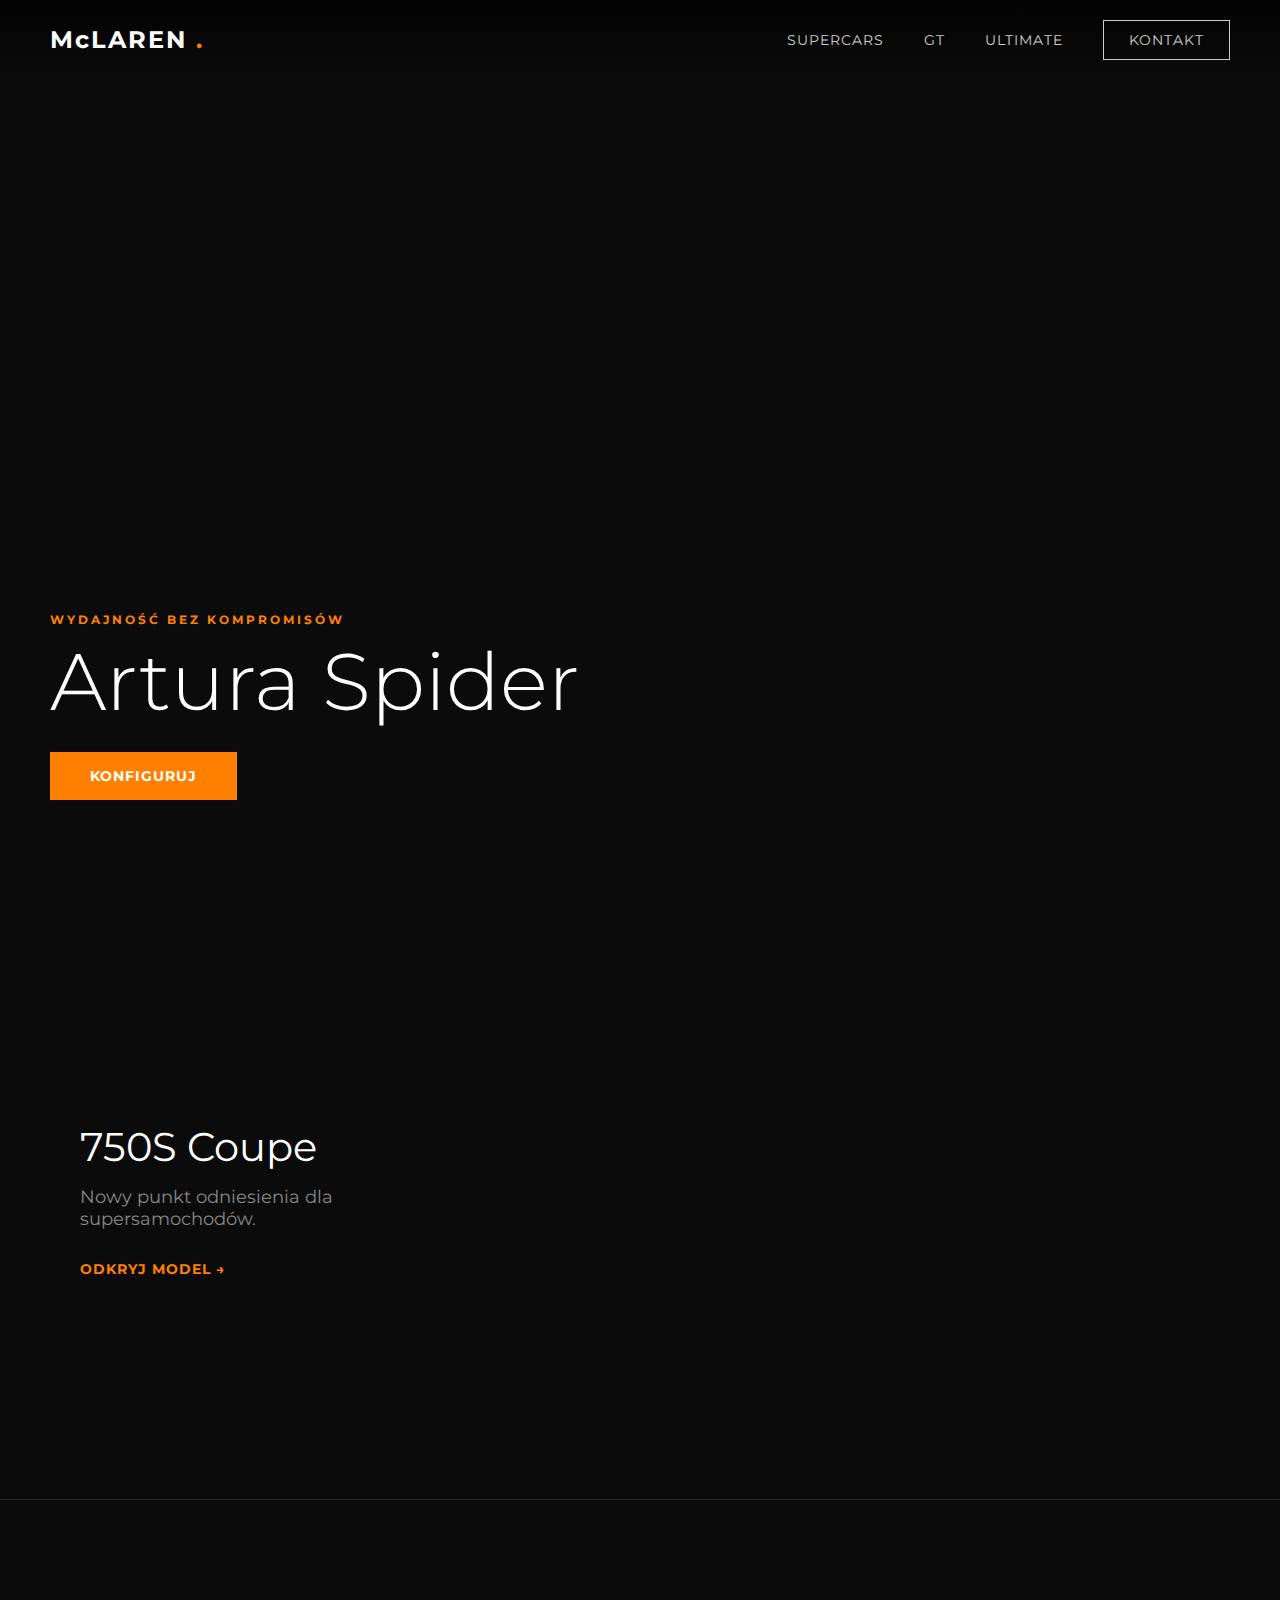
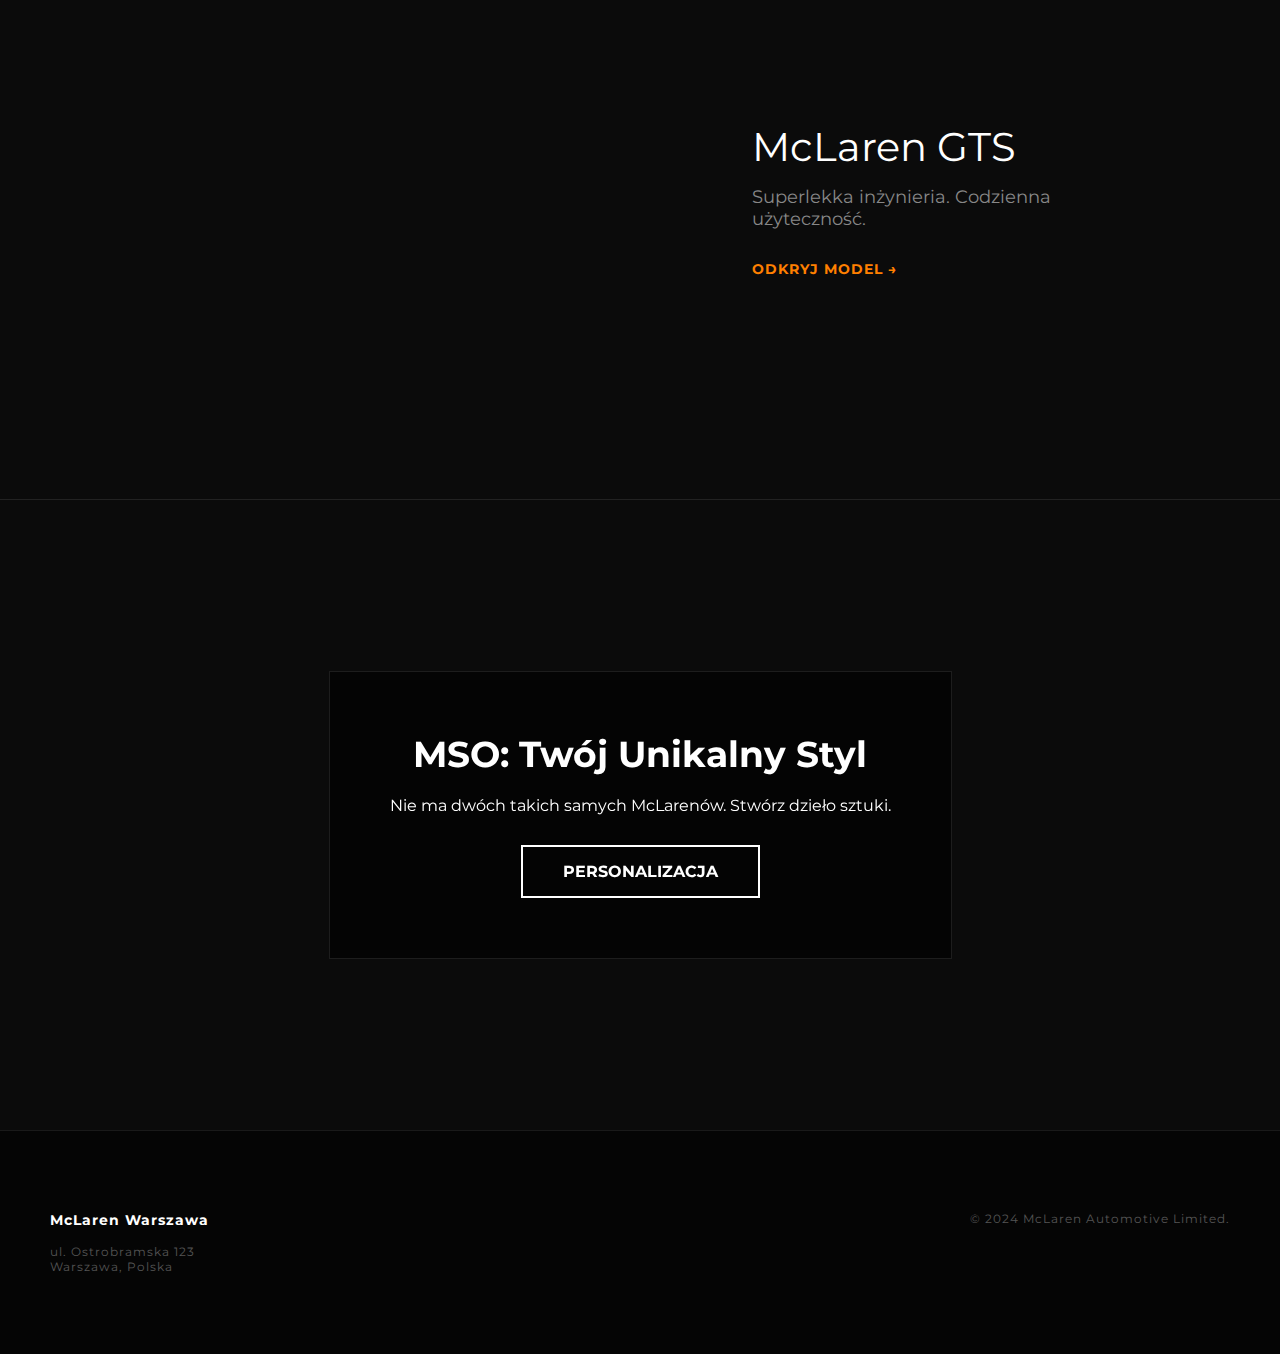
<file: index.html>
<!DOCTYPE html>
<html lang="pl">
<head>
    <meta charset="UTF-8">
    <meta name="viewport" content="width=device-width, initial-scale=1.0">
    <title>McLaren Warszawa | Official Dealer</title>
    <link rel="stylesheet" href="style.css">
    <link rel="preconnect" href="https://fonts.googleapis.com">
    <link rel="preconnect" href="https://fonts.gstatic.com" crossorigin>
    <link href="https://fonts.googleapis.com/css2?family=Montserrat:wght@300;400;700&display=swap" rel="stylesheet">
</head>
<body>

    <nav class="navbar">
        <div class="logo">McLAREN <span class="orange-dot">.</span></div>
        <ul class="nav-links">
            <li><a href="#">Supercars</a></li>
            <li><a href="#">GT</a></li>
            <li><a href="#">Ultimate</a></li>
            <li><a href="#" class="contact-btn">Kontakt</a></li>
        </ul>
    </nav>

    <header class="hero-section">
        <div class="hero-content">
            <span class="subtitle">Wydajność bez kompromisów</span>
            <h1>Artura Spider</h1>
            <a href="#" class="btn-main">Konfiguruj</a>
        </div>
    </header>

    <section class="model-showcase">
        
        <div class="model-row">
            <div class="model-info">
                <h2>750S Coupe</h2>
                <p>Nowy punkt odniesienia dla supersamochodów.</p>
                <a href="#" class="link-arrow">Odkryj model &rarr;</a>
            </div>
            <div class="model-image" style="background-image: url('https://www.hdcarwallpapers.com/walls/mclaren_mso_750s_coupe_spectrum_4k_2-HD.jpg');"></div>
        </div>

        <div class="model-row reverse">
            <div class="model-info">
                <h2>McLaren GTS</h2>
                <p>Superlekka inżynieria. Codzienna użyteczność.</p>
                <a href="#" class="link-arrow">Odkryj model &rarr;</a>
            </div>
            <div class="model-image" style="background-image: url('https://www.wsupercars.com/wallpapers-regular/McLaren/2024-McLaren-GTS-006-2160.jpg');"></div>
        </div>

    </section>

    <section class="mso-section">
        <div class="overlay">
            <h2>MSO: Twój Unikalny Styl</h2>
            <p>Nie ma dwóch takich samych McLarenów. Stwórz dzieło sztuki.</p>
            <a href="#" class="btn-outline">Personalizacja</a>
        </div>
    </section>

    <footer>
        <div class="footer-content">
            <div class="footer-col">
                <h3>McLaren Warszawa</h3>
                <p>ul. Ostrobramska 123<br>Warszawa, Polska</p>
            </div>
            <div class="footer-col">
                <p>&copy; 2024 McLaren Automotive Limited.</p>
            </div>
        </div>
    </footer>

</body>

</html>
</file>
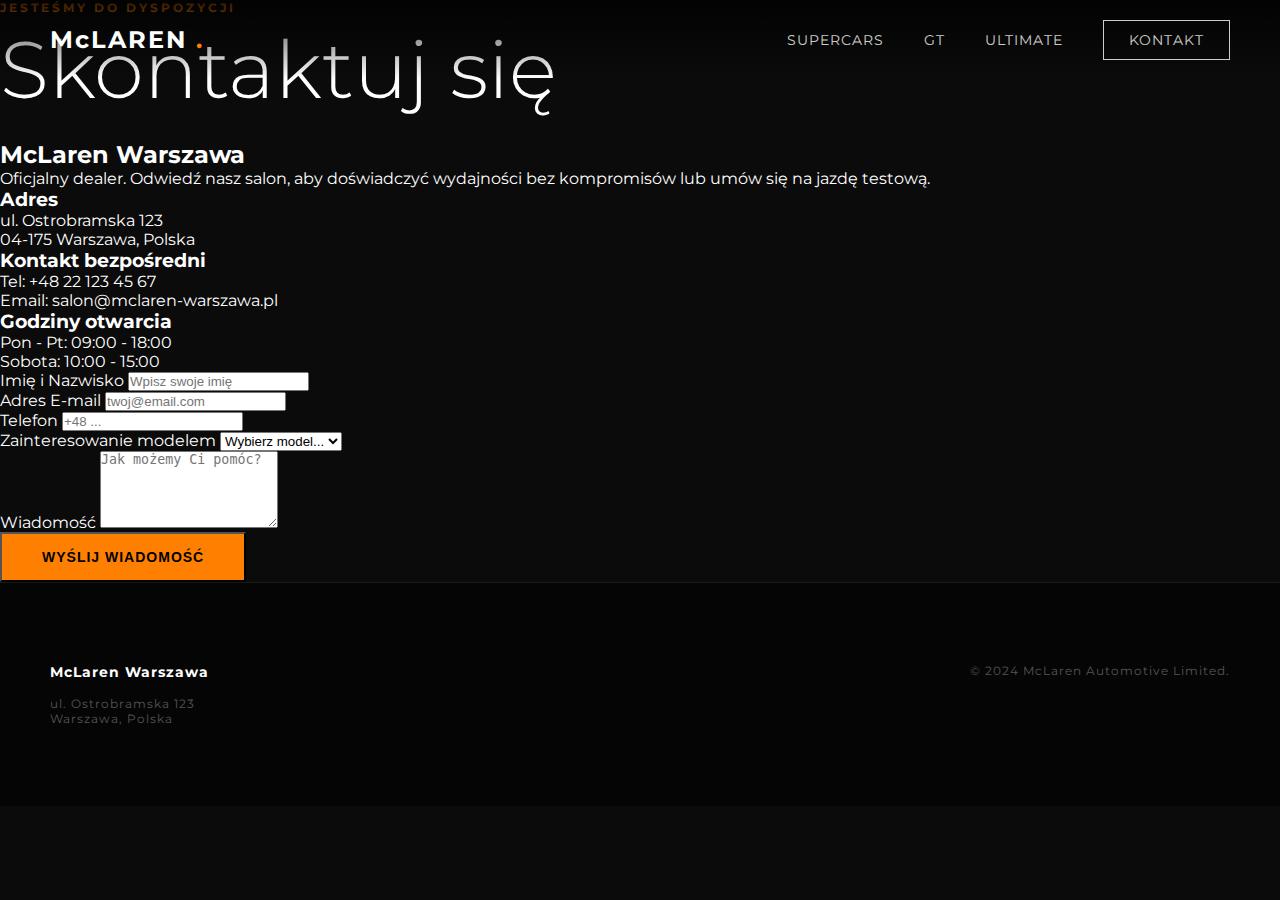
<file: contact.html>
<!DOCTYPE html>
<html lang="pl">
<head>
    <meta charset="UTF-8">
    <meta name="viewport" content="width=device-width, initial-scale=1.0">
    <title>Kontakt | McLaren Warszawa</title>
    <link rel="stylesheet" href="style.css">
    <link rel="preconnect" href="https://fonts.googleapis.com">
    <link rel="preconnect" href="https://fonts.gstatic.com" crossorigin>
    <link href="https://fonts.googleapis.com/css2?family=Montserrat:wght@300;400;700&display=swap" rel="stylesheet">
</head>
<body>

    <nav class="navbar">
        <div class="logo"><a href="index.html" style="color:white;">McLAREN <span class="orange-dot">.</span></a></div>
        <ul class="nav-links">
    <li><a href="supercars.html">Supercars</a></li>
    <li><a href="gt.html">GT</a></li>
    <li><a href="ultimate.html">Ultimate</a></li>
    <li><a href="contact.html" class="contact-btn">Kontakt</a></li>
</ul>
    </nav>

    <header class="page-header">
        <div class="hero-content">
            <span class="subtitle">Jesteśmy do dyspozycji</span>
            <h1>Skontaktuj się</h1>
        </div>
    </header>

    <section class="contact-section">
        <div class="contact-container">
            
            <div class="contact-info">
                <h2>McLaren Warszawa</h2>
                <p class="desc">Oficjalny dealer. Odwiedź nasz salon, aby doświadczyć wydajności bez kompromisów lub umów się na jazdę testową.</p>
                
                <div class="info-item">
                    <h3>Adres</h3>
                    <p>ul. Ostrobramska 123<br>04-175 Warszawa, Polska</p>
                </div>

                <div class="info-item">
                    <h3>Kontakt bezpośredni</h3>
                    <p>Tel: +48 22 123 45 67</p>
                    <p>Email: salon@mclaren-warszawa.pl</p>
                </div>

                <div class="info-item">
                    <h3>Godziny otwarcia</h3>
                    <p>Pon - Pt: 09:00 - 18:00</p>
                    <p>Sobota: 10:00 - 15:00</p>
                </div>
            </div>

            <div class="contact-form-wrapper">
                <form class="contact-form">
                    <div class="form-group">
                        <label for="name">Imię i Nazwisko</label>
                        <input type="text" id="name" placeholder="Wpisz swoje imię">
                    </div>

                    <div class="form-group">
                        <label for="email">Adres E-mail</label>
                        <input type="email" id="email" placeholder="twoj@email.com">
                    </div>

                    <div class="form-group">
                        <label for="phone">Telefon</label>
                        <input type="tel" id="phone" placeholder="+48 ...">
                    </div>

                    <div class="form-group">
                        <label for="model">Zainteresowanie modelem</label>
                        <select id="model">
                            <option value="">Wybierz model...</option>
                            <option value="750s">McLaren 750S</option>
                            <option value="artura">McLaren Artura</option>
                            <option value="gts">McLaren GTS</option>
                            <option value="other">Inny / Serwis</option>
                        </select>
                    </div>

                    <div class="form-group">
                        <label for="message">Wiadomość</label>
                        <textarea id="message" rows="5" placeholder="Jak możemy Ci pomóc?"></textarea>
                    </div>

                    <button type="submit" class="btn-main full-width">Wyślij wiadomość</button>
                </form>
            </div>

        </div>
    </section>

    <footer>
        <div class="footer-content">
            <div class="footer-col">
                <h3>McLaren Warszawa</h3>
                <p>ul. Ostrobramska 123<br>Warszawa, Polska</p>
            </div>
            <div class="footer-col">
                <p>&copy; 2024 McLaren Automotive Limited.</p>
            </div>
        </div>
    </footer>

</body>
</html>
</file>
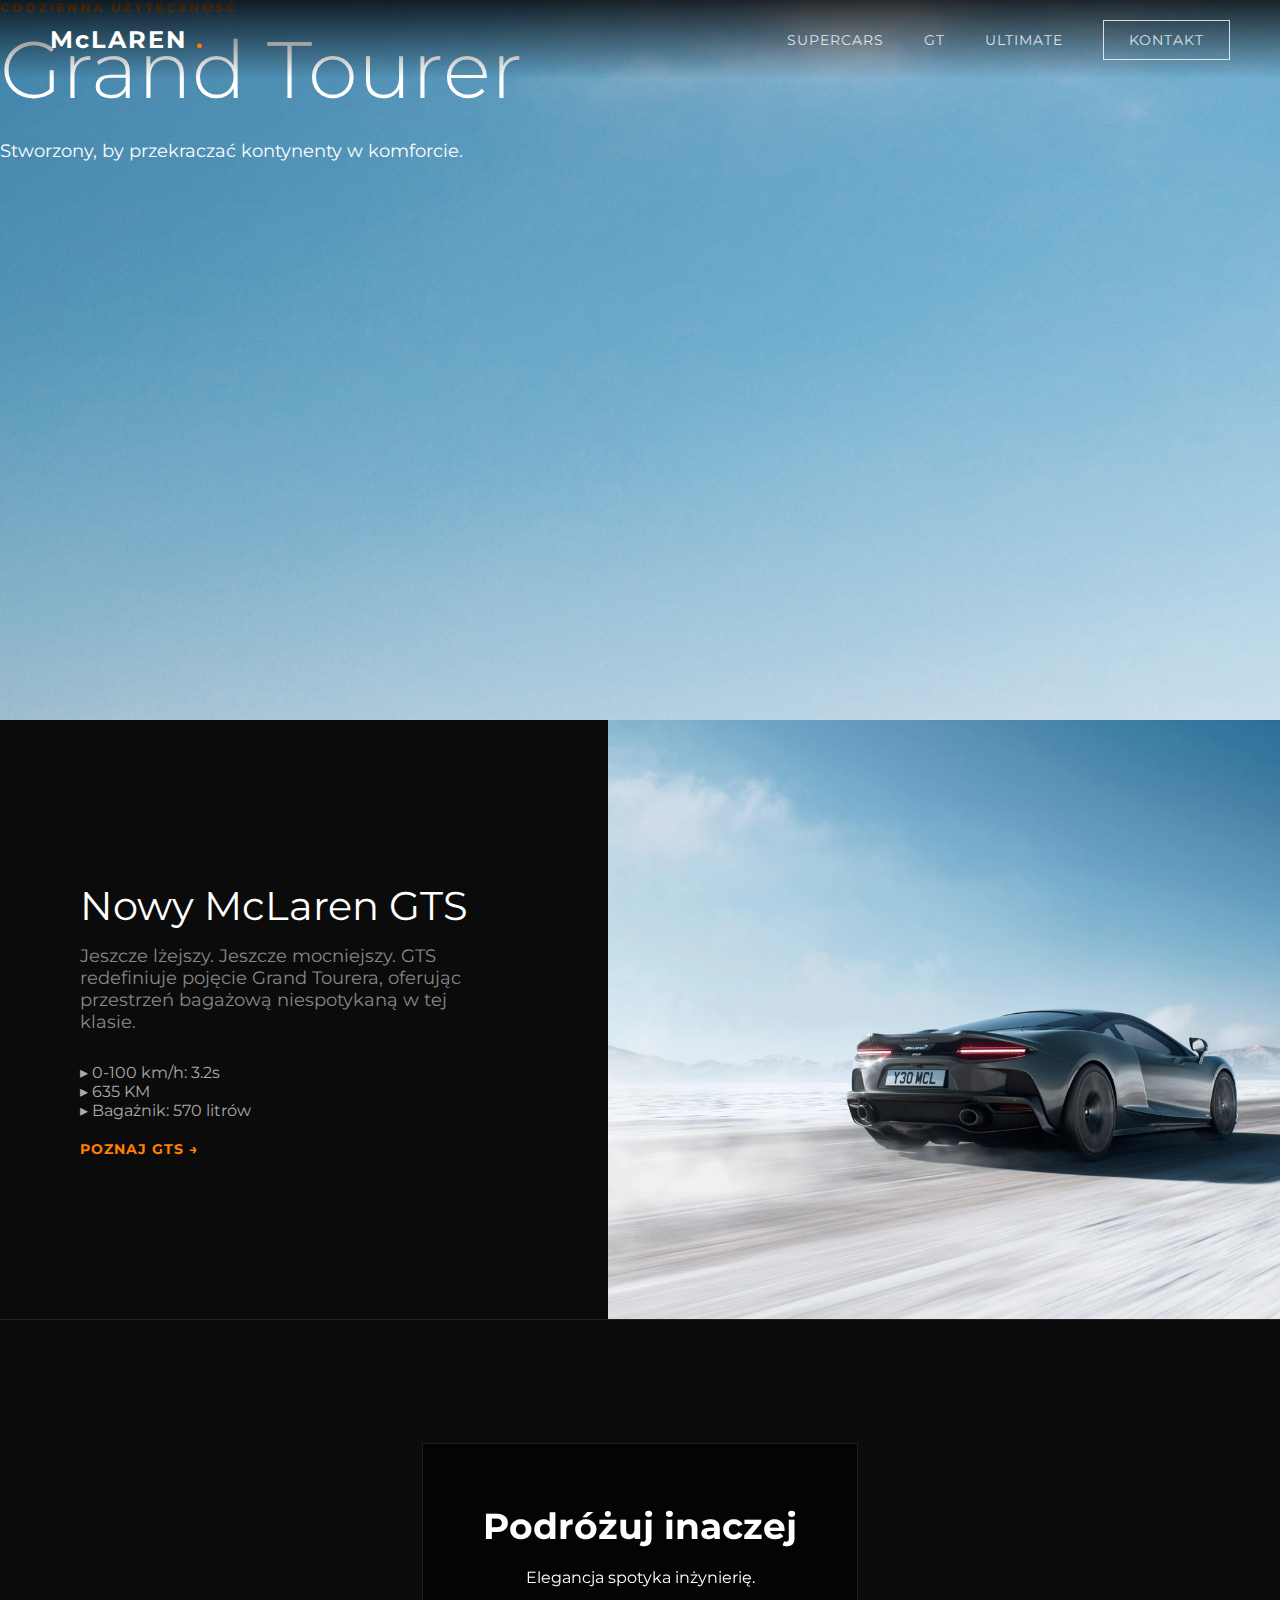
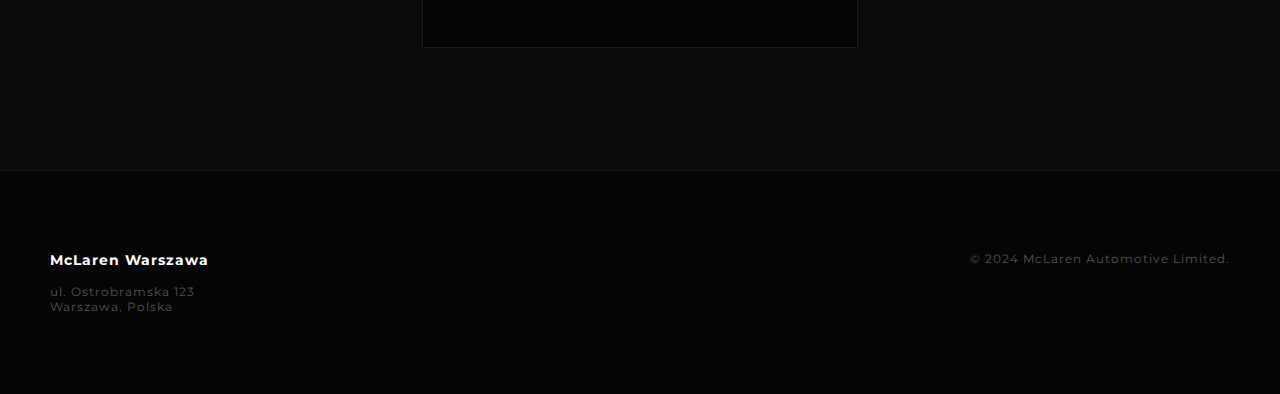
<file: gt.html>
<!DOCTYPE html>
<html lang="pl">
<head>
    <meta charset="UTF-8">
    <meta name="viewport" content="width=device-width, initial-scale=1.0">
    <title>GT | McLaren Warszawa</title>
    <link rel="stylesheet" href="style.css">
    <link href="https://fonts.googleapis.com/css2?family=Montserrat:wght@300;400;700&display=swap" rel="stylesheet">
    <link rel="icon" type="image/x-icon" href="/img/mclaren-brand-logo-symbol-orange-design-british-car-automobile-illustration-free-vector.ico">
</head>
<body>

    <nav class="navbar">
        <div class="logo"><a href="index.html">McLAREN <span class="orange-dot">.</span></a></div>
        <ul class="nav-links">
            <li><a href="supercars.html">Supercars</a></li>
            <li><a href="gt.html" class="active-link">GT</a></li> <li><a href="ultimate.html">Ultimate</a></li>
            <li><a href="contact.html" class="contact-btn">Kontakt</a></li>
        </ul>
    </nav>

    <header class="page-header" style="background-image: url('img/2024-McLaren-GTS-006-2160.jpg'); height: 80vh;">
        <div class="hero-content">
            <span class="subtitle">Codzienna Użyteczność</span>
            <h1>Grand Tourer</h1>
            <p style="margin-bottom: 20px; font-size: 18px;">Stworzony, by przekraczać kontynenty w komforcie.</p>
        </div>
    </header>

    <section class="model-showcase">
        
        <div class="model-row">
            <div class="model-info">
                <h2>Nowy McLaren GTS</h2>
                <p>Jeszcze lżejszy. Jeszcze mocniejszy. GTS redefiniuje pojęcie Grand Tourera, oferując przestrzeń bagażową niespotykaną w tej klasie.</p>
                
                <ul style="list-style: none; margin-bottom: 20px; color: #aaa;">
                    <li>&#9656; 0-100 km/h: 3.2s</li>
                    <li>&#9656; 635 KM</li>
                    <li>&#9656; Bagażnik: 570 litrów</li>
                </ul>

                <a href="contact.html" class="link-arrow">Poznaj GTS &rarr;</a>
            </div>
            <div class="model-image" style="background-image: url('img/McLaren-GTS-4.webp');"></div>
        </div>

    </section>

    <section class="mso-section" style="height: 50vh; background-image: url('https://via.placeholder.com/1920x800/111/555?text=Podroz+z+McLaren');">
        <div class="overlay">
            <h2>Podróżuj inaczej</h2>
            <p>Elegancja spotyka inżynierię.</p>
        </div>
    </section>

    <footer>
        <div class="footer-content">
            <div class="footer-col">
                <h3>McLaren Warszawa</h3>
                <p>ul. Ostrobramska 123<br>Warszawa, Polska</p>
            </div>
            <div class="footer-col">
                <p>&copy; 2024 McLaren Automotive Limited.</p>
            </div>
        </div>
    </footer>

</body>
</html>
</file>
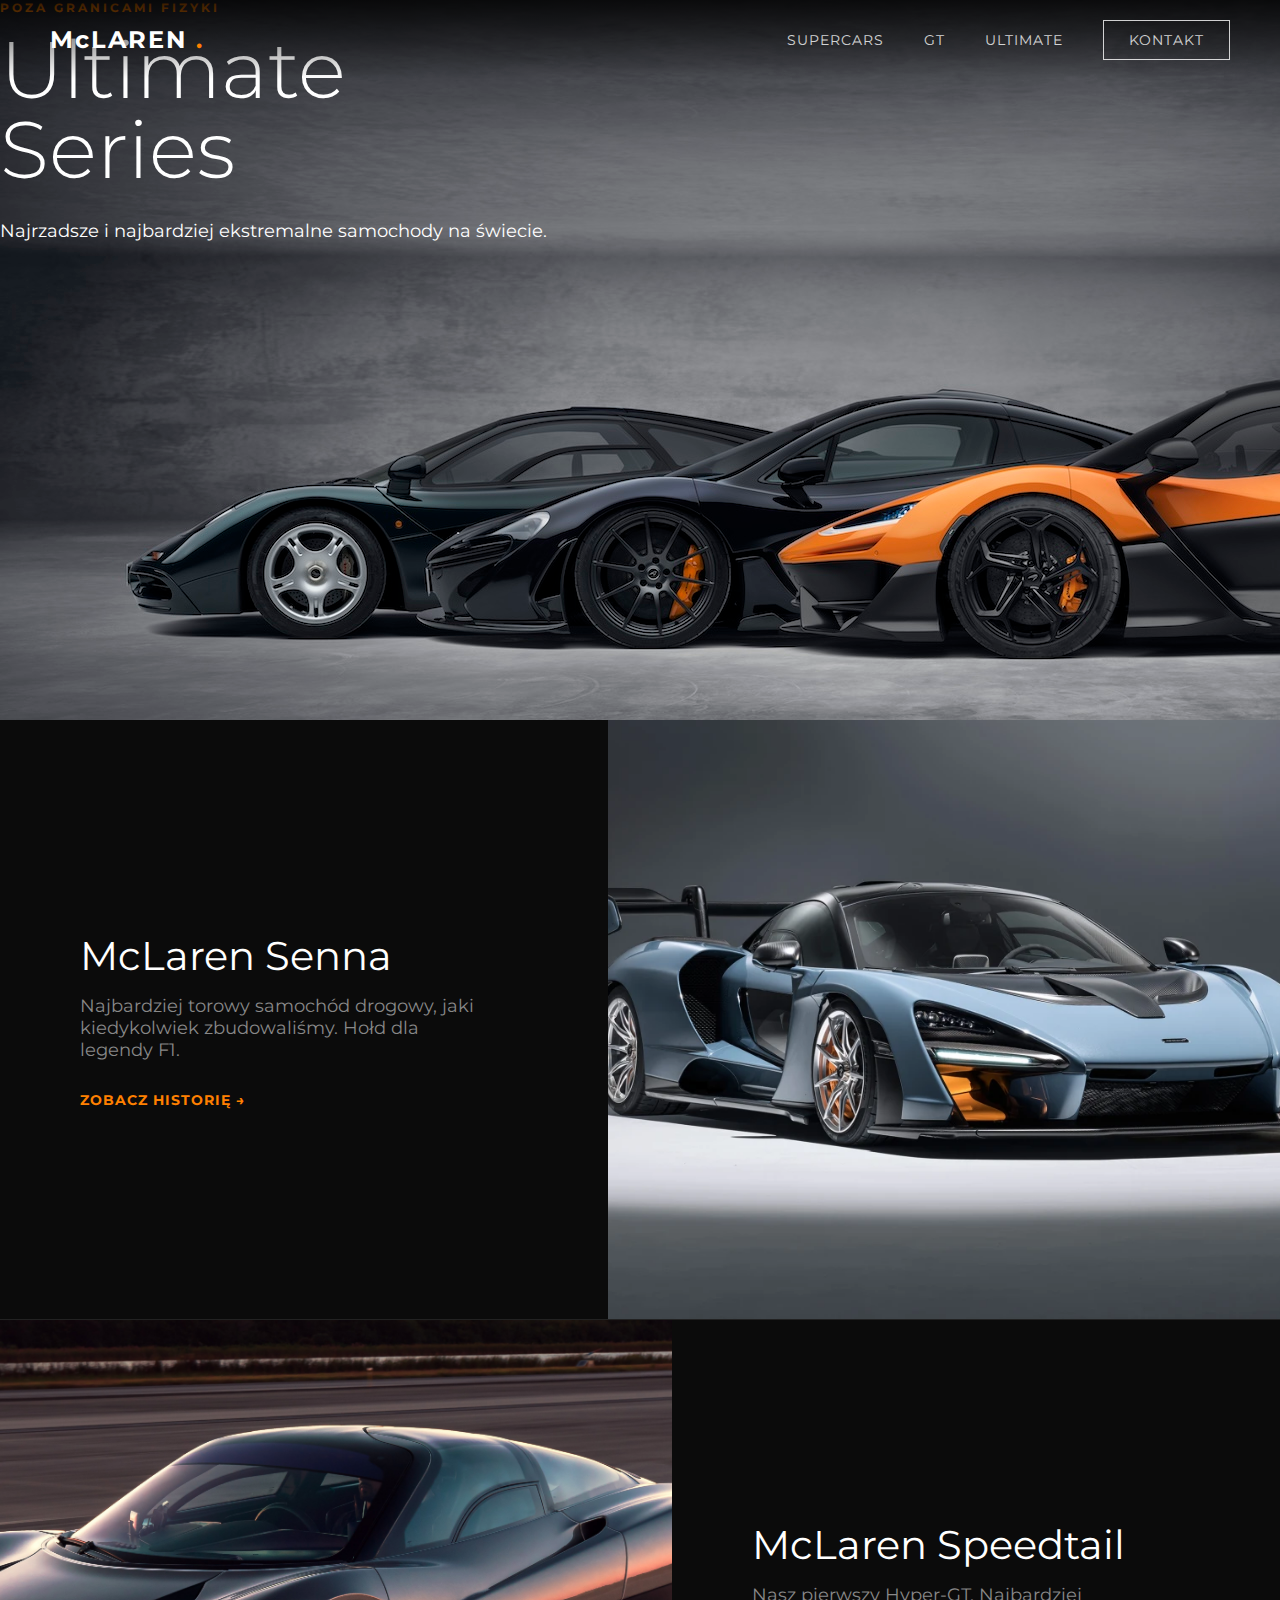
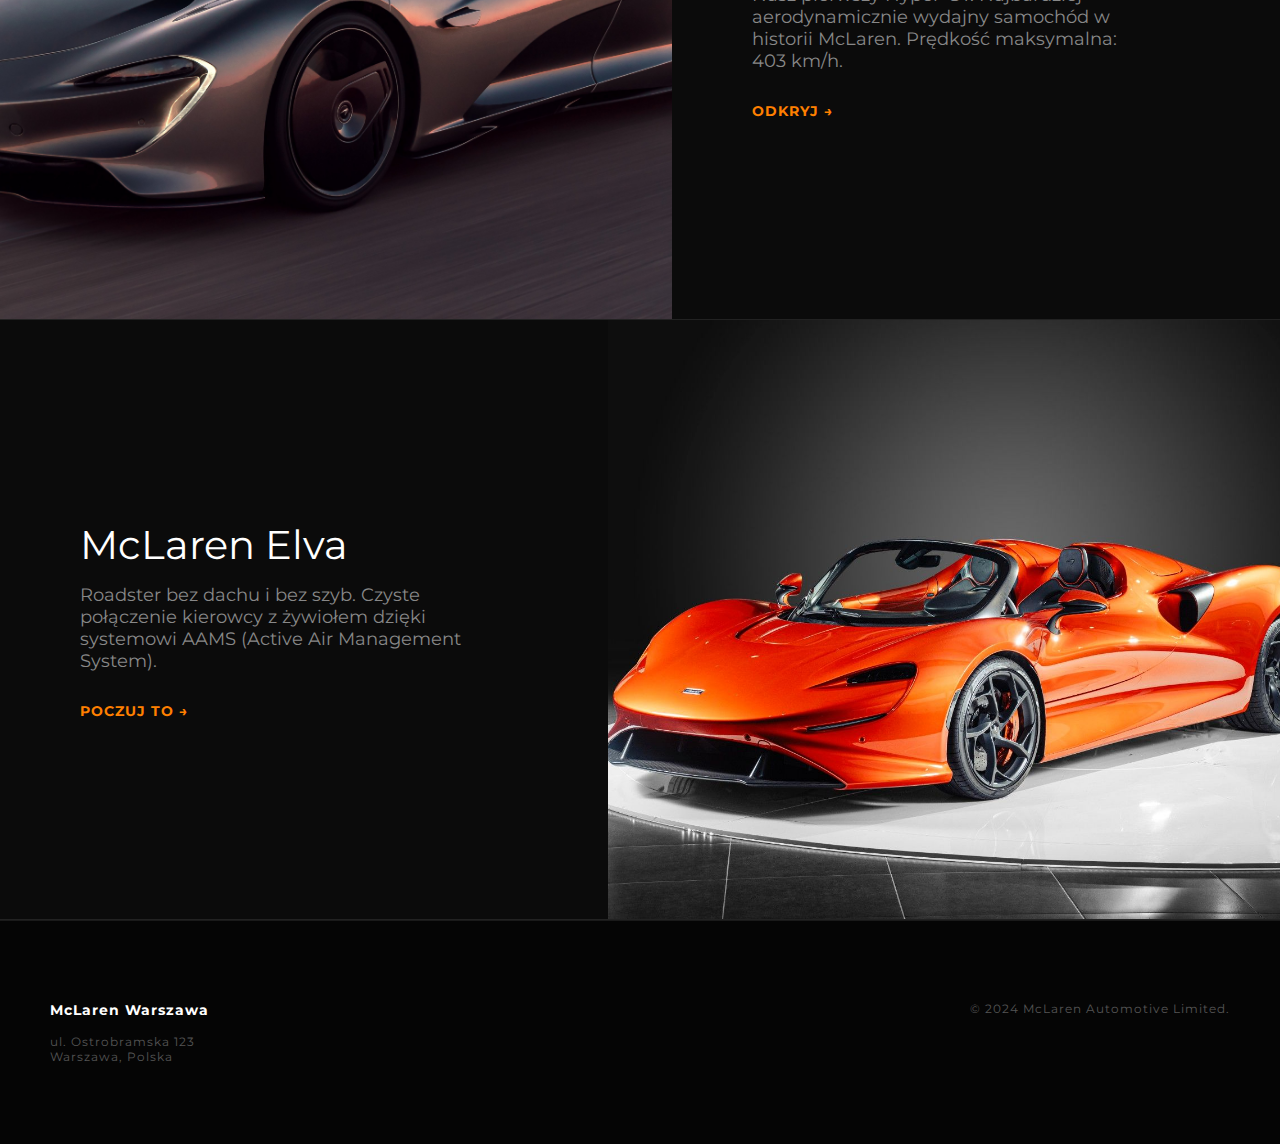
<file: ultimate.html>
<!DOCTYPE html>
<html lang="pl">
<head>
    <meta charset="UTF-8">
    <meta name="viewport" content="width=device-width, initial-scale=1.0">
    <title>Ultimate Series | McLaren Warszawa</title>
    <link rel="stylesheet" href="style.css">
    <link href="https://fonts.googleapis.com/css2?family=Montserrat:wght@300;400;700&display=swap" rel="stylesheet">
    <link rel="icon" type="image/x-icon" href="/img/mclaren-brand-logo-symbol-orange-design-british-car-automobile-illustration-free-vector.ico">
</head>
<body>

    <nav class="navbar">
        <div class="logo"><a href="index.html">McLAREN <span class="orange-dot">.</span></a></div>
        <ul class="nav-links">
            <li><a href="supercars.html">Supercars</a></li>
            <li><a href="gt.html">GT</a></li>
            <li><a href="ultimate.html" class="active-link">Ultimate</a></li> <li><a href="contact.html" class="contact-btn">Kontakt</a></li>
        </ul>
    </nav>

    <header class="page-header" style="background-image: url('img/d9f32f23-e6ea-47c3-8601-9dad38b31487.jpg'); height: 80vh;">
        <div class="hero-content">
            <span class="subtitle">Poza granicami fizyki</span>
            <h1>Ultimate Series</h1>
            <p style="margin-bottom: 20px; font-size: 18px;">Najrzadsze i najbardziej ekstremalne samochody na świecie.</p>
        </div>
    </header>

    <section class="model-showcase">
        
        <div class="model-row">
            <div class="model-info">
                <h2>McLaren Senna</h2>
                <p>Najbardziej torowy samochód drogowy, jaki kiedykolwiek zbudowaliśmy. Hołd dla legendy F1.</p>
                <a href="#" class="link-arrow">Zobacz historię &rarr;</a>
            </div>
            <div class="model-image" style="background-image: url('img/mclaren-senna-victory-grey-2.webp');"></div>
        </div>

        <div class="model-row reverse">
            <div class="model-info">
                <h2>McLaren Speedtail</h2>
                <p>Nasz pierwszy Hyper-GT. Najbardziej aerodynamicznie wydajny samochód w historii McLaren. Prędkość maksymalna: 403 km/h.</p>
                <a href="#" class="link-arrow">Odkryj &rarr;</a>
            </div>
            <div class="model-image" style="background-image: url('img/2020-McLaren-Speedtail-Completes-Testing-6.jpg');"></div>
        </div>

        <div class="model-row">
            <div class="model-info">
                <h2>McLaren Elva</h2>
                <p>Roadster bez dachu i bez szyb. Czyste połączenie kierowcy z żywiołem dzięki systemowi AAMS (Active Air Management System).</p>
                <a href="#" class="link-arrow">Poczuj to &rarr;</a>
            </div>
            <div class="model-image" style="background-image: url('img/13acc0dd-2f36-4469-a532-ccc1ffc3ef24.jpeg');"></div>
        </div>

    </section>

    <footer>
        <div class="footer-content">
            <div class="footer-col">
                <h3>McLaren Warszawa</h3>
                <p>ul. Ostrobramska 123<br>Warszawa, Polska</p>
            </div>
            <div class="footer-col">
                <p>&copy; 2024 McLaren Automotive Limited.</p>
            </div>
        </div>
    </footer>

</body>
</html>
</file>
<file: style.css>
* {
    margin: 0;
    padding: 0;
    box-sizing: border-box;
}

body {
    background-color: #0b0b0b;
    color: #ffffff;
    font-family: 'Montserrat', sans-serif;
    overflow-x: hidden;
}

a {
    text-decoration: none;
    color: white;
    transition: 0.3s;
}

.navbar {
    display: flex;
    justify-content: space-between;
    align-items: center;
    padding: 25px 50px;
    position: absolute;
    top: 0;
    width: 100%;
    z-index: 10;
    background: linear-gradient(to bottom, rgba(0,0,0,0.8), transparent);
}

.logo {
    font-weight: 700;
    font-size: 24px;
    letter-spacing: 2px;
}

.orange-dot { color: #FF8000; }

.nav-links {
    list-style: none;
    display: flex;
    align-items: center;
}

.nav-links li { margin-left: 40px; }

.nav-links a {
    font-size: 14px;
    text-transform: uppercase;
    letter-spacing: 1px;
    font-weight: 400;
    opacity: 0.8;
}

.nav-links a:hover {
    opacity: 1;
    color: #FF8000;
}

.contact-btn {
    border: 1px solid white;
    padding: 10px 25px;
}

.contact-btn:hover {
    background-color: #FF8000;
    border-color: #FF8000;
    color: white;
}

.hero-section {
    height: 100vh;
    background-image: url('https://cdn.sanity.io/images/v4i92q6x/production/0da6b4e54ca70afe8d90263a61bee86c92970998-2160x1440.jpg?w=2048&h=1366&q=100&auto=format');
    background-size: cover;
    background-position: center;
    display: flex;
    align-items: flex-end;
    padding-bottom: 100px;
    padding-left: 50px;
    position: relative;
}

.hero-section::before {
    content: '';
    position: absolute;
    top: 0; left: 0; width: 100%; height: 100%;
    background: linear-gradient(to top, #0b0b0b, transparent 50%);
}

.hero-content {
    position: relative;
    z-index: 2;
    max-width: 600px;
}

.subtitle {
    color: #FF8000;
    text-transform: uppercase;
    letter-spacing: 3px;
    font-size: 12px;
    font-weight: 700;
    display: block;
    margin-bottom: 15px;
}

.hero-content h1 {
    font-size: 80px;
    line-height: 1;
    margin-bottom: 30px;
    font-weight: 300;
}

.btn-main {
    background-color: #FF8000;
    padding: 15px 40px;
    font-weight: 700;
    text-transform: uppercase;
    font-size: 14px;
    letter-spacing: 1px;
    display: inline-block;
}

.btn-main:hover {
    background-color: white;
    color: black;
}

.model-showcase {
    background-color: #0b0b0b;
}

.model-row {
    display: flex;
    min-height: 600px;
    border-bottom: 1px solid #222;
}

.model-info {
    flex: 1;
    padding: 80px;
    display: flex;
    flex-direction: column;
    justify-content: center;
}

.model-info h2 {
    font-size: 40px;
    margin-bottom: 15px;
    font-weight: 400;
}

.model-info p {
    color: #888;
    margin-bottom: 30px;
    font-size: 18px;
    max-width: 400px;
}

.link-arrow {
    color: #FF8000;
    font-weight: 700;
    text-transform: uppercase;
    font-size: 14px;
    letter-spacing: 1px;
}

.model-image {
    flex: 1.5;
    background-size: cover;
    background-position: center;
    transition: transform 0.5s ease;
}

.reverse {
    flex-direction: row-reverse;
}

.mso-section {
    height: 70vh;
    background-image: url('https://via.placeholder.com/1920x800/222222/000000?text=MSO+Customization');
    background-size: cover;
    background-position: center;
    display: flex;
    align-items: center;
    justify-content: center;
    text-align: center;
    position: relative;
}

.mso-section .overlay {
    background: rgba(0,0,0,0.6);
    padding: 60px;
    border: 1px solid rgba(255,255,255,0.1);
    backdrop-filter: blur(5px);
}

.mso-section h2 {
    font-size: 36px;
    margin-bottom: 20px;
}

.btn-outline {
    border: 2px solid white;
    padding: 15px 40px;
    text-transform: uppercase;
    font-weight: 700;
    margin-top: 30px;
    display: inline-block;
}

.btn-outline:hover {
    background-color: white;
    color: black;
}

footer {
    padding: 80px 50px;
    background-color: #050505;
    font-size: 12px;
    color: #555;
    letter-spacing: 1px;
    border-top: 1px solid #1a1a1a;
}

.footer-content {
    display: flex;
    justify-content: space-between;
}

.footer-col h3 {
    color: white;
    margin-bottom: 15px;
    font-size: 14px;
}

@media (max-width: 768px) {
    .navbar { padding: 20px; flex-direction: column; }
    .nav-links { display: none; }
    
    .hero-content h1 { font-size: 40px; }
    
    .model-row { flex-direction: column; }
    .model-image { height: 300px; }
    .model-info { padding: 40px 20px; }

}
</file>
